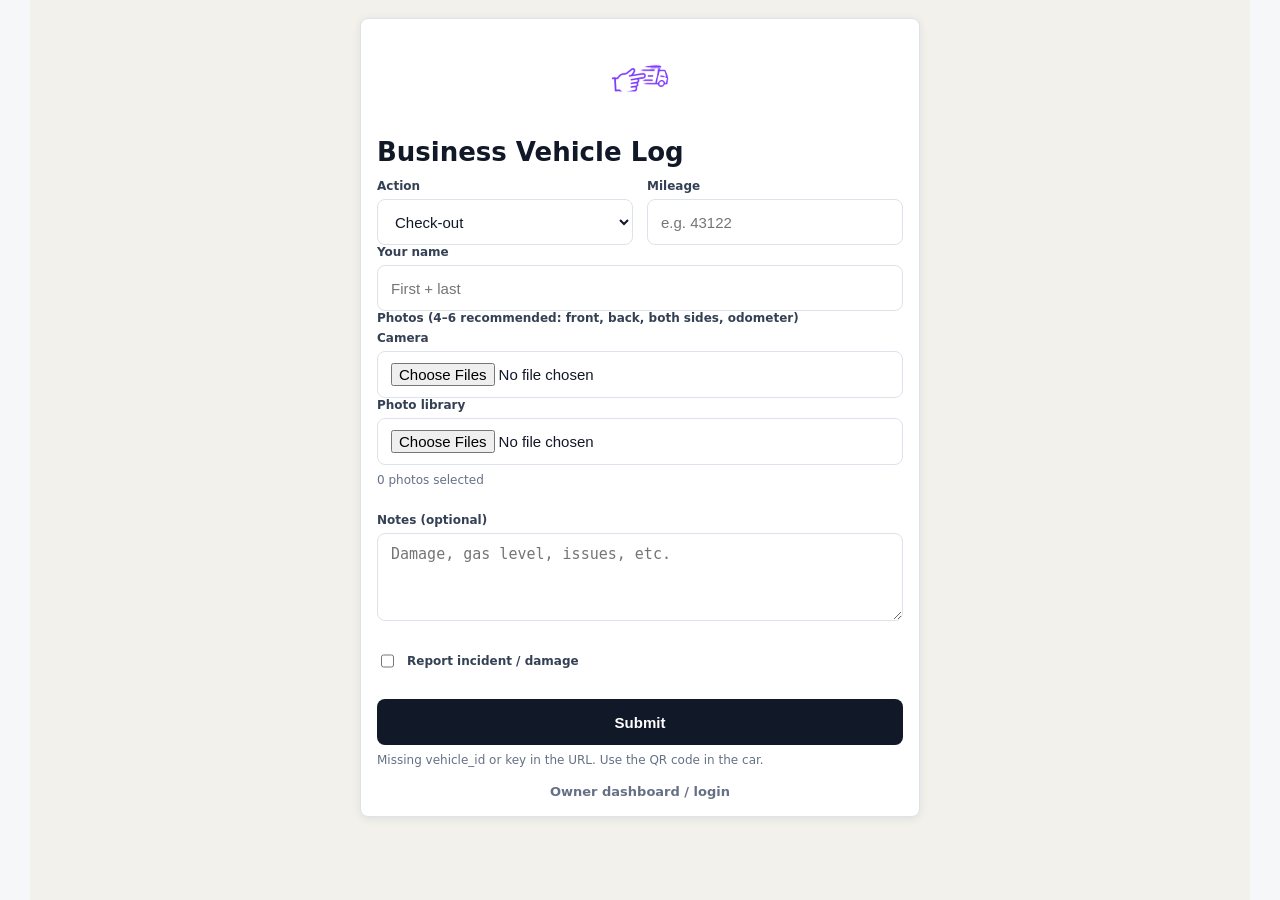
<file: index.html>
<!doctype html>
<html lang="en">
<head>
  <meta charset="utf-8" />
  <meta name="viewport" content="width=device-width,initial-scale=1" />
  <title>Nudge Fleet Vehicle Log</title>
  <link rel="icon" href="assets/nudge-fleet-favicon.png" type="image/png" />
  <link rel="apple-touch-icon" href="assets/nudge-fleet-icon-192.png" />
  <link rel="stylesheet" href="style.css" />
</head>
<body>
  <main class="driver-main">
  <div class="driver-card">
    <div class="logo-wrap">
      <img src="assets/nudge-fleet-icon.png" alt="Nudge Fleet" />
    </div>
    <h1>Business Vehicle Log</h1>

    <div class="row">
      <div>
        <label>Action</label>
        <select id="log_type">
          <option value="checkout">Check-out</option>
          <option value="return">Return</option>
        </select>
      </div>
      <div>
        <label>Mileage</label>
        <input id="mileage" type="number" min="0" inputmode="numeric" placeholder="e.g. 43122" required />
      </div>
    </div>

    <label>Your name</label>
    <input id="employee_name" type="text" placeholder="First + last" required />

    <label>Photos (4–6 recommended: front, back, both sides, odometer)</label>
    <label for="photos">Camera</label>
    <input id="photos" type="file" accept="image/*" capture="environment" multiple />
    <label for="photoLibrary">Photo library</label>
    <input id="photoLibrary" type="file" accept="image/*" multiple />
    <p id="photoCount" class="tiny" aria-live="polite">0 photos selected</p>
    <div id="photoPreviews" class="photo-previews"></div>

    <label>Notes (optional)</label>
    <textarea id="notes" placeholder="Damage, gas level, issues, etc."></textarea>

    <div class="checkbox">
      <input type="checkbox" id="has_incident" />
      <label for="has_incident" style="margin:0;">Report incident / damage</label>
    </div>

    <div id="incidentFields" style="display:none;">
      <label>Incident type</label>
      <select id="incident_type">
        <option value="damage">Damage</option>
        <option value="accident">Accident</option>
        <option value="theft">Theft</option>
        <option value="other">Other</option>
      </select>

      <label>Severity (optional)</label>
      <select id="severity">
        <option value="">(optional)</option>
        <option value="low">Low</option>
        <option value="medium">Medium</option>
        <option value="high">High</option>
      </select>

      <label>Description</label>
      <textarea id="incident_description" placeholder="What happened? Where? Any details."></textarea>

      <label>Location (optional)</label>
      <input id="incident_location" type="text" placeholder="e.g. Brian Head, UT / parking lot" />

      <label>Police report # (optional)</label>
      <input id="police_report_number" type="text" placeholder="If applicable" />
    </div>

    <div style="height:12px"></div>
    <button class="primary" id="submitBtn">Submit</button>

    <p class="tiny" id="status"></p>
    <div class="owner-login-link">
      <a href="dashboard.html">Owner dashboard / login</a>
    </div>
  </div>
  </main>

<script>
  const SUPABASE_URL = "https://zdspapaigdywpbfwwzfb.supabase.co";
  const EDGE_SUBMIT_URL = SUPABASE_URL.replace(/\/$/, "") + "/functions/v1/vehicle_log_submit";

  const qs = new URLSearchParams(location.search);
  const vehicle_id = qs.get("vehicle_id") || "";
  const k = qs.get("k") || "";

  const statusEl = document.getElementById("status");
  const submitBtn = document.getElementById("submitBtn");
  const photoInputs = [document.getElementById("photos"), document.getElementById("photoLibrary")];
  const photoPreviews = document.getElementById("photoPreviews");
  const photoCount = document.getElementById("photoCount");
  let selectedPhotos = [];
  let uploading = false;

  function renderPhotos() {
    photoCount.textContent = `${selectedPhotos.length} photo${selectedPhotos.length === 1 ? "" : "s"} selected`;
    photoPreviews.replaceChildren();
    selectedPhotos.forEach((photo, index) => {
      const tile = document.createElement("div");
      tile.className = "photo-preview";
      const image = document.createElement("img");
      image.src = photo.url;
      image.alt = `Selected photo ${index + 1}`;
      const remove = document.createElement("button");
      remove.type = "button";
      remove.textContent = "×";
      remove.title = `Remove photo ${index + 1}`;
      remove.setAttribute("aria-label", remove.title);
      remove.disabled = uploading;
      remove.addEventListener("click", () => {
        URL.revokeObjectURL(photo.url);
        selectedPhotos = selectedPhotos.filter(item => item !== photo);
        renderPhotos();
      });
      tile.append(image, remove);
      photoPreviews.append(tile);
    });
  }
  photoInputs.forEach(input => input.addEventListener("change", () => {
    for (const file of input.files || []) {
      selectedPhotos.push({ file, url: URL.createObjectURL(file) });
    }
    input.value = "";
    renderPhotos();
  }));

  function setStatus(msg, cls="") {
    statusEl.className = "tiny " + cls;
    statusEl.textContent = msg;
  }

  if (!vehicle_id || !k) {
    setStatus("Missing vehicle_id or key in the URL. Use the QR code in the car.", "bad");
    submitBtn.disabled = true;
  }

  const hasIncident = document.getElementById("has_incident");
  const incidentFields = document.getElementById("incidentFields");
  hasIncident.addEventListener("change", () => {
    incidentFields.style.display = hasIncident.checked ? "block" : "none";
  });

  submitBtn.addEventListener("click", async () => {
    try {
      submitBtn.disabled = true;
      uploading = true;
      photoInputs.forEach(input => { input.disabled = true; });
      renderPhotos();
      setStatus("Uploading…", "");

      const log_type = document.getElementById("log_type").value;
      const mileage = document.getElementById("mileage").value;
      const employee_name = document.getElementById("employee_name").value.trim();
      const notes = document.getElementById("notes").value.trim();

      if (!employee_name) throw new Error("Name is required.");
      if (mileage === "" || Number(mileage) < 0) throw new Error("Mileage must be a non-negative number.");

      const files = selectedPhotos.map(photo => photo.file);
      if (files.length < 1) throw new Error("At least 1 photo required (odometer).");

      const form = new FormData();
      form.append("vehicle_id", vehicle_id);
      form.append("log_type", log_type);
      form.append("employee_name", employee_name);
      form.append("mileage", mileage);
      form.append("notes", notes);
      form.append("k", k);
      files.forEach((f) => form.append("photos", f, f.name));

      // Incident fields
      if (hasIncident.checked) {
        const incident_type = document.getElementById("incident_type").value;
        const severity = document.getElementById("severity").value;
        const desc = document.getElementById("incident_description").value.trim();
        const loc = document.getElementById("incident_location").value.trim();
        const prn = document.getElementById("police_report_number").value.trim();

        if (!desc) throw new Error("Incident description is required.");

        form.append("incident_type", incident_type);
        if (severity) form.append("severity", severity);
        form.append("incident_description", desc);
        if (loc) form.append("incident_location", loc);
        if (prn) form.append("police_report_number", prn);
      }

      const resp = await fetch(EDGE_SUBMIT_URL, { method: "POST", body: form });
      const data = await resp.json().catch(() => ({}));

      if (!resp.ok) throw new Error(data?.error || `Submit failed (${resp.status})`);

      setStatus(`Saved ✅ Log ID: ${data.log_id}`, "ok");
      document.getElementById("mileage").value = "";
      document.getElementById("employee_name").value = "";
      document.getElementById("notes").value = "";
      selectedPhotos.forEach(photo => URL.revokeObjectURL(photo.url));
      selectedPhotos = [];
      renderPhotos();
      hasIncident.checked = false;
      incidentFields.style.display = "none";
      document.getElementById("incident_description").value = "";
      document.getElementById("incident_location").value = "";
      document.getElementById("police_report_number").value = "";
      document.getElementById("severity").value = "";
      document.getElementById("incident_type").value = "damage";
    } catch (e) {
      setStatus(e.message || "Something broke. Try again.", "bad");
    } finally {
      uploading = false;
      photoInputs.forEach(input => { input.disabled = false; });
      renderPhotos();
      submitBtn.disabled = !vehicle_id || !k;
    }
  });
</script>
</body>
</html>
</file>
<file: style.css>
:root {
  --bg: #f6f7f8;
  --panel: #fff;
  --ink: #111827;
  --muted: #667085;
  --line: #dde3ea;
  --soft-line: #edf1f4;
  --accent: #126c5a;
  --accent-strong: #0f8f5f;
  --blue: #1f6fd6;
  --warn: #b7791f;
  --warn-bg: #fff7e0;
  --bad: #d92d20;
  --bad-bg: #fff1f0;
  --good: #12824c;
  --good-bg: #e9f8ef;
  --shadow: 0 12px 32px rgba(16, 24, 40, .08);
}

* { box-sizing: border-box; }

body {
  margin: 0;
  font-family: system-ui, -apple-system, Segoe UI, Roboto, Arial, sans-serif;
  background: var(--bg);
  color: var(--ink);
}

a { color: inherit; }

.header-inner,
main {
  width: min(1220px, calc(100% - 32px));
  margin: 0 auto;
}

main { padding: 22px 0 28px; }

h1,
h2,
p,
dl,
dd {
  margin: 0;
}

h1 {
  font-size: clamp(22px, 3vw, 30px);
  letter-spacing: 0;
}

h2 {
  font-size: 17px;
  line-height: 1.25;
}

.subtle,
.empty {
  color: var(--muted);
  font-size: 13px;
}

.dashboard-header {
  background: radial-gradient(circle at top left, #172335, #05080d 62%);
  color: #fff;
  padding: 16px 0;
  border-bottom: 1px solid rgba(255,255,255,.08);
}

.dashboard-header .subtle { color: #d1d7df; }

.dashboard-header-row {
  display: grid;
  grid-template-columns: minmax(0, 1fr) auto;
  gap: 16px;
  align-items: center;
}

.brand {
  display: flex;
  align-items: center;
  gap: 14px;
  min-width: 0;
}

.brand img {
  width: 82px;
  height: 54px;
  object-fit: contain;
  flex: 0 0 auto;
}

.dashboard-actions {
  display: flex;
  align-items: center;
  justify-content: flex-end;
  gap: 12px;
  flex-wrap: wrap;
}

.row,
.auth-grid,
.dashboard-grid,
.dashboard-toolbar,
.service-form {
  display: grid;
  gap: 14px;
}

.row {
  grid-template-columns: repeat(2, minmax(0, 1fr));
}

.dashboard-toolbar {
  grid-template-columns: minmax(260px, 1.2fr) minmax(220px, .8fr) minmax(220px, auto);
  align-items: end;
  margin-bottom: 18px;
}

.dashboard-updated {
  align-self: center;
  justify-self: end;
  color: var(--muted);
  font-size: 13px;
}

label {
  display: block;
  font-size: 12px;
  font-weight: 800;
  margin: 0 0 6px;
  color: #344054;
}

input,
select,
textarea,
button {
  width: 100%;
  min-height: 46px;
  padding: 11px 13px;
  border: 1px solid var(--line);
  border-radius: 8px;
  font-size: 15px;
  background: #fff;
  color: var(--ink);
}

textarea { min-height: 88px; }

button,
.button-link {
  display: inline-flex;
  align-items: center;
  justify-content: center;
  width: auto;
  min-height: 46px;
  padding: 11px 16px;
  border-radius: 8px;
  border: 0;
  background: var(--ink);
  color: #fff;
  text-decoration: none;
  font-weight: 800;
  cursor: pointer;
  white-space: nowrap;
}

button.secondary,
.button-link {
  background: #fff;
  color: var(--ink);
  border: 1px solid var(--line);
}

.dashboard-header .dark-button {
  background: rgba(255,255,255,.08);
  color: #fff;
  border: 1px solid rgba(255,255,255,.18);
}

.success {
  background: linear-gradient(135deg, #169b66, #0e744e);
  color: #fff;
}

.primary-link {
  background: linear-gradient(135deg, #287be8, #1259bf);
  color: #fff;
  border-color: transparent;
}

button.compact {
  min-height: 36px;
  padding: 8px 12px;
  font-size: 13px;
}

.panel,
.metric,
.notice {
  background: var(--panel);
  border: 1px solid var(--line);
  border-radius: 10px;
  box-shadow: 0 1px 2px rgba(16, 24, 40, .04);
}

.panel,
.notice {
  padding: 16px;
}

.notice {
  margin-bottom: 14px;
  border-color: #e7cf91;
  background: #fff8e5;
}

.auth-grid {
  grid-template-columns: minmax(0, 420px) minmax(280px, 1fr);
  align-items: start;
}

.status-layout {
  grid-template-columns: minmax(0, 1.7fr) minmax(300px, .9fr);
  margin-bottom: 18px;
}

.dashboard-main {
  grid-template-columns: minmax(0, 1.5fr) minmax(320px, .9fr);
  margin-bottom: 18px;
}

.chart-layout,
.lower-layout {
  grid-template-columns: repeat(2, minmax(0, 1fr));
  margin-bottom: 18px;
}

.section-heading {
  display: flex;
  align-items: center;
  justify-content: space-between;
  gap: 12px;
  margin-bottom: 12px;
}

.hero-status {
  display: grid;
  grid-template-columns: 190px minmax(0, 1fr);
  gap: 22px;
  align-items: center;
  min-height: 210px;
}

.vehicle-photo {
  width: 100%;
  aspect-ratio: 4 / 3;
  display: block;
  object-fit: cover;
  border-radius: 8px;
  border: 1px solid #cfd7e1;
}

.vehicle-name {
  color: var(--muted);
  font-weight: 700;
  margin: -6px 0 30px;
}

.status-facts {
  display: grid;
  grid-template-columns: repeat(4, minmax(0, 1fr));
  gap: 18px;
}

.status-facts dt {
  color: var(--muted);
  font-size: 12px;
  font-weight: 800;
  margin-bottom: 6px;
}

.status-facts dd {
  font-size: 15px;
  font-weight: 800;
}

.glance-list,
.maintenance-card-list,
.forecast-list,
.incident-counts {
  display: grid;
  gap: 10px;
}

.glance-item {
  display: grid;
  grid-template-columns: 36px minmax(0, 1fr);
  gap: 12px;
  align-items: center;
}

.glance-item strong,
.glance-item span {
  display: block;
}

.glance-item strong {
  font-size: 14px;
}

.glance-item span:not(.glance-icon) {
  color: var(--muted);
  font-size: 13px;
  margin-top: 2px;
}

.glance-icon {
  width: 30px;
  height: 30px;
  border-radius: 999px;
  position: relative;
  background: #e8eef7;
}

.glance-icon::after {
  content: "";
  position: absolute;
  inset: 9px;
  border-radius: 999px;
  background: currentColor;
}

.glance-icon.ok { color: var(--good); background: var(--good-bg); }
.glance-icon.soon { color: var(--warn); background: var(--warn-bg); }
.glance-icon.bad { color: var(--bad); background: var(--bad-bg); }
.glance-icon.info { color: var(--blue); background: #eaf2ff; }

.metric-grid {
  display: grid;
  grid-template-columns: repeat(2, minmax(0, 1fr));
  gap: 12px;
}

.metric-tile {
  display: grid;
  grid-template-columns: 42px minmax(0, 1fr);
  gap: 10px;
  align-items: center;
  min-height: 88px;
  padding: 14px;
  border: 1px solid var(--line);
  border-radius: 9px;
  background: #fff;
}

.metric-icon {
  display: grid;
  place-items: center;
  width: 34px;
  height: 34px;
  border-radius: 9px;
  background: #edf5ff;
  color: var(--blue);
  font-size: 11px;
  font-weight: 900;
}

.metric-tile span:not(.metric-icon) {
  display: block;
  color: var(--muted);
  font-size: 13px;
}

.metric-tile strong {
  display: block;
  margin-top: 4px;
  font-size: 25px;
}

.maintenance-card {
  display: grid;
  grid-template-columns: 36px minmax(0, 1fr) minmax(110px, auto) minmax(110px, auto) auto;
  gap: 12px;
  align-items: center;
  padding: 12px;
  border: 1px solid var(--line);
  border-radius: 9px;
  background: #fff;
}

.maintenance-card.ok { background: linear-gradient(90deg, var(--good-bg), #fff 62%); }
.maintenance-card.soon { background: linear-gradient(90deg, var(--warn-bg), #fff 62%); border-color: #f1d398; }
.maintenance-card.due { background: linear-gradient(90deg, var(--bad-bg), #fff 62%); border-color: #f6b7b2; }
.maintenance-card.setup { background: linear-gradient(90deg, #f2f4f7, #fff 62%); }

.maintenance-status-dot {
  width: 30px;
  height: 30px;
  border-radius: 999px;
  background: var(--good);
}

.maintenance-card.soon .maintenance-status-dot { background: var(--warn); }
.maintenance-card.due .maintenance-status-dot { background: var(--bad); }
.maintenance-card.setup .maintenance-status-dot { background: #98a2b3; }

.maintenance-card strong,
.maintenance-card span,
.maintenance-card small {
  display: block;
}

.maintenance-card span,
.maintenance-card small {
  color: var(--muted);
  font-size: 13px;
}

.legend {
  display: flex;
  justify-content: center;
  flex-wrap: wrap;
  gap: 14px;
  margin-top: 14px;
  color: #344054;
  font-size: 12px;
}

.dot {
  display: inline-block;
  width: 9px;
  height: 9px;
  border-radius: 999px;
  margin-right: 6px;
}

.ok-dot { background: var(--good); }
.soon-dot { background: var(--warn); }
.due-dot { background: var(--bad); }
.setup-dot { background: #98a2b3; }

.pill {
  display: inline-flex;
  align-items: center;
  justify-content: center;
  min-height: 25px;
  padding: 4px 9px;
  border-radius: 999px;
  font-size: 12px;
  font-weight: 900;
  text-transform: capitalize;
  background: #edf0f3;
  color: #344054;
}

.pill.ok { background: var(--good-bg); color: var(--good); }
.pill.soon { background: var(--warn-bg); color: var(--warn); }
.pill.due { background: var(--bad-bg); color: var(--bad); }
.pill.setup { background: #eef1f5; color: #667085; }
.pill.info { background: #eaf2ff; color: var(--blue); }

.chart {
  min-height: 220px;
  overflow: hidden;
}

.compact-chart {
  max-height: 300px;
}

.chart-summary {
  display: flex;
  flex-wrap: wrap;
  gap: 8px;
  margin: 0 0 10px;
}

.chart-summary span {
  min-height: 26px;
  padding: 5px 9px;
  border: 1px solid var(--line);
  border-radius: 999px;
  color: #35312b;
  background: #fbfaf6;
  font-size: 12px;
  font-weight: 800;
}

.mileage-svg {
  display: block;
  width: 100%;
  height: auto;
}

.chart-grid {
  stroke: #e7eaf0;
  stroke-width: 1;
}

.chart-axis-label,
.chart-axis-title {
  fill: var(--muted);
  font-size: 11px;
  font-weight: 800;
}

.daily-bar {
  fill: var(--blue);
  opacity: .86;
}

.runway-line {
  fill: none;
  stroke: var(--blue);
  stroke-width: 4;
  stroke-linecap: round;
}

.current-mileage-point {
  fill: var(--good);
  stroke: #fff;
  stroke-width: 3;
}

.service-marker-line {
  stroke: #98a2b3;
  stroke-width: 1;
  stroke-dasharray: 4 4;
}

.service-marker {
  fill: #fff;
  stroke: var(--warn);
  stroke-width: 3;
}

.service-marker.due { stroke: var(--bad); }
.service-marker.setup { stroke: #98a2b3; }
.service-marker.ok { stroke: var(--good); }

.service-marker-label {
  fill: #344054;
  font-size: 10px;
  font-weight: 900;
}

table {
  width: 100%;
  border-collapse: collapse;
}

th,
td {
  padding: 11px 8px;
  border-bottom: 1px solid var(--soft-line);
  text-align: left;
  vertical-align: top;
  font-size: 13px;
}

th {
  color: #475467;
  font-size: 12px;
  background: #f8fafc;
}

.forecast-item,
.incident-row {
  display: grid;
  grid-template-columns: minmax(0, 1fr) auto;
  gap: 12px;
  align-items: start;
  padding: 12px;
  border: 1px solid var(--line);
  border-radius: 9px;
  background: #fbfcfd;
}

.alert-title {
  font-size: 14px;
  font-weight: 900;
}

.alert-note {
  margin-top: 6px;
  color: #344054;
  font-size: 13px;
}

.status {
  min-height: 20px;
  color: var(--muted);
  font-size: 13px;
}

.status.bad,
.bad {
  color: var(--bad);
}

.ok { color: var(--good); }

.empty-state {
  display: grid;
  justify-items: center;
  gap: 8px;
  padding: 26px 18px;
  border: 1px dashed #9fd6ba;
  border-radius: 10px;
  background: #fbfffd;
  text-align: center;
}

.empty-state p {
  color: var(--good);
  font-size: 13px;
}

.empty-check {
  display: grid;
  place-items: center;
  width: 46px;
  height: 46px;
  border-radius: 999px;
  background: var(--good);
  color: #fff;
  font-weight: 900;
  font-size: 12px;
}

.severity-grid {
  width: 100%;
  display: grid;
  grid-template-columns: repeat(4, 1fr);
  gap: 8px;
  margin-top: 12px;
  border-top: 1px solid var(--soft-line);
  padding-top: 12px;
}

.severity-grid strong,
.severity-grid small,
.incident-row span,
.incident-row small {
  display: block;
}

.severity-grid small,
.incident-row small {
  color: var(--muted);
}

.incident-detail-row {
  grid-template-columns: minmax(0, 1fr);
}

.incident-title-row {
  display: flex;
  flex-wrap: wrap;
  gap: 8px;
  align-items: center;
}

.incident-detail-row p {
  margin-top: 8px;
  color: #344054;
  font-size: 13px;
}

.incident-resolution-label {
  margin-top: 12px;
}

.incident-detail-row textarea {
  min-height: 76px;
  margin-top: 4px;
}

.incident-actions {
  display: flex;
  flex-wrap: wrap;
  gap: 8px;
  margin-top: 8px;
}

.services-panel {
  margin-bottom: 18px;
}

.service-history-panel {
  margin-bottom: 18px;
}

.history-admin-row {
  display: grid;
  grid-template-columns: minmax(220px, 1fr) auto minmax(240px, .8fr);
  gap: 12px;
  align-items: end;
  margin-bottom: 14px;
}

.service-summary-grid {
  margin-bottom: 16px;
}

.service-history-layout {
  display: grid;
  grid-template-columns: minmax(0, 1.35fr) minmax(320px, .75fr);
  gap: 16px;
  align-items: start;
}

.history-filters {
  display: grid;
  grid-template-columns: repeat(4, minmax(0, 1fr));
  gap: 10px;
  align-items: end;
  margin-bottom: 14px;
}

.service-timeline {
  display: grid;
  gap: 10px;
}

.timeline-row {
  display: grid;
  grid-template-columns: 120px minmax(0, 1fr) auto;
  gap: 14px;
  align-items: start;
  padding: 12px;
  border: 1px solid var(--line);
  border-radius: 10px;
  background: #fff;
}

.timeline-date {
  display: grid;
  gap: 4px;
  color: var(--muted);
  font-size: 13px;
}

.timeline-date strong {
  color: var(--ink);
}

.timeline-title {
  display: flex;
  flex-wrap: wrap;
  gap: 8px;
  align-items: center;
  margin-bottom: 6px;
}

.timeline-row p {
  color: #344054;
  font-size: 13px;
}

.timeline-meta {
  display: flex;
  flex-wrap: wrap;
  gap: 8px;
  margin-top: 8px;
  color: var(--muted);
  font-size: 12px;
  font-weight: 800;
}

.history-side {
  display: grid;
  gap: 16px;
}

.history-side h3,
.service-edit-form h3 {
  margin: 0 0 10px;
  font-size: 15px;
}

.service-edit-form {
  padding: 14px;
  border: 1px solid var(--line);
  border-radius: 10px;
  background: #fbfcfd;
}

.maintenance-edit-form {
  background: #fff;
}

.form-grid.two-col {
  display: grid;
  grid-template-columns: repeat(2, minmax(0, 1fr));
  gap: 10px;
}

.schedule-preview {
  margin: 10px 0;
  padding: 10px 12px;
  border: 1px solid #bfdbfe;
  border-radius: 8px;
  background: #eff6ff;
  color: var(--blue);
  font-size: 13px;
  font-weight: 800;
}

.schedule-row {
  display: grid;
  grid-template-columns: minmax(0, 1fr) auto;
  gap: 10px;
  align-items: start;
  padding: 12px;
  border: 1px solid var(--line);
  border-radius: 10px;
  background: #fff;
}

.schedule-row.due { border-color: #f6b7b2; background: var(--bad-bg); }
.schedule-row.soon { border-color: #f1d398; background: var(--warn-bg); }
.schedule-row.setup { background: #f2f4f7; }

.schedule-row strong,
.schedule-row span,
.schedule-row small {
  display: block;
}

.schedule-row span,
.schedule-row small {
  color: var(--muted);
  font-size: 12px;
}

.schedule-actions {
  grid-column: 1 / -1;
  display: flex;
  flex-wrap: wrap;
  gap: 8px;
}

.schedule-row button {
  justify-self: start;
}

.pill.maintenance { background: var(--good-bg); color: var(--good); }
.pill.inspection { background: #eaf2ff; color: var(--blue); }
.pill.repair { background: var(--bad-bg); color: var(--bad); }
.pill.body-repair { background: var(--warn-bg); color: var(--warn); }
.pill.accessory { background: #f0e7ff; color: #6941c6; }
.pill.major-service { background: #dbeafe; color: #1d4ed8; }

.modal-shell {
  position: fixed;
  inset: 0;
  z-index: 30;
  display: grid;
  place-items: center;
  padding: 20px;
}

.modal-backdrop {
  position: absolute;
  inset: 0;
  background: rgba(5, 8, 13, .55);
}

.modal-panel {
  position: relative;
  z-index: 1;
  width: min(720px, 100%);
  max-height: min(760px, calc(100vh - 40px));
  overflow: auto;
  background: #fff;
  border-radius: 12px;
  border: 1px solid var(--line);
  box-shadow: var(--shadow);
  padding: 18px;
}

.service-form {
  grid-template-columns: repeat(2, minmax(0, 1fr));
  gap: 12px;
  margin-bottom: 14px;
}

[hidden] { display: none !important; }

/* Driver / QR log page */
.driver-main {
  min-height: 100vh;
  display: grid;
  place-items: start center;
  padding: 18px;
  background: #f3f1eb;
}

.driver-card {
  width: min(560px, 100%);
  background: var(--panel);
  border: 1px solid var(--line);
  border-radius: 8px;
  padding: 16px;
  box-shadow: 0 2px 10px rgba(0,0,0,.08);
}

.logo-wrap {
  text-align: center;
  margin-bottom: 12px;
}

.logo-wrap img {
  width: 132px;
  height: 86px;
  object-fit: contain;
}

.driver-card h1 {
  font-size: 26px;
  margin-bottom: 12px;
}

.tiny {
  font-size: 12px;
  color: var(--muted);
  margin-top: 8px;
}

.checkbox {
  display: flex;
  align-items: center;
  gap: 10px;
  margin-top: 10px;
}

.checkbox input { width: auto; }

.photo-previews {
  display: grid;
  grid-template-columns: repeat(3, minmax(0, 1fr));
  gap: 8px;
  margin: 10px 0 16px;
}

.photo-preview { position: relative; aspect-ratio: 1; }
.photo-preview img { width: 100%; height: 100%; object-fit: cover; border-radius: 6px; }
.photo-preview button {
  position: absolute;
  top: 4px;
  right: 4px;
  width: 32px;
  height: 32px;
  min-height: 32px;
  padding: 0;
  font-size: 22px;
  background: rgba(17, 24, 39, .9);
}

.owner-login-link {
  margin-top: 14px;
  text-align: center;
}

.owner-login-link a {
  color: var(--muted);
  font-size: 13px;
  font-weight: 800;
  text-decoration: none;
}

.owner-login-link a:hover {
  color: var(--ink);
  text-decoration: underline;
}

.primary {
  width: 100%;
  background: var(--ink);
  color: #fff;
}

@media (min-width: 1050px) {
  .metric-grid {
    grid-template-columns: repeat(2, minmax(0, 1fr));
  }
}

@media (max-width: 980px) {
  .dashboard-header-row,
  .dashboard-toolbar,
  .status-layout,
  .dashboard-main,
  .chart-layout,
  .lower-layout,
  .service-history-layout,
  .auth-grid {
    grid-template-columns: 1fr;
  }

  .history-admin-row,
  .history-filters {
    grid-template-columns: repeat(2, minmax(0, 1fr));
  }

  .dashboard-updated {
    justify-self: start;
  }

  .dashboard-actions {
    justify-content: flex-start;
  }

  .hero-status {
    grid-template-columns: 150px minmax(0, 1fr);
  }

  .status-facts {
    grid-template-columns: repeat(2, minmax(0, 1fr));
  }
}

@media (max-width: 680px) {
  .header-inner,
  main {
    width: min(100% - 24px, 1220px);
  }

  main { padding-top: 16px; }

  .brand {
    align-items: flex-start;
  }

  .brand img {
    width: 58px;
    height: 40px;
  }

  .dashboard-actions {
    display: grid;
    grid-template-columns: repeat(2, minmax(0, 1fr));
    width: 100%;
  }

  .dashboard-actions button,
  .dashboard-actions .button-link {
    width: 100%;
  }

  .hero-status {
    grid-template-columns: 1fr;
    min-height: 0;
  }

  .vehicle-photo {
    max-height: 160px;
  }

  .vehicle-name {
    margin-bottom: 18px;
  }

  .status-facts,
  .metric-grid,
  .service-form,
  .history-admin-row,
  .history-filters,
  .row {
    grid-template-columns: 1fr;
  }

  .timeline-row {
    grid-template-columns: 1fr;
  }

  .timeline-row button {
    justify-self: start;
  }

  .maintenance-card {
    grid-template-columns: 30px minmax(0, 1fr);
  }

  .maintenance-card > div:nth-of-type(2),
  .maintenance-card > div:nth-of-type(3),
  .maintenance-card > .pill {
    grid-column: 2;
  }

  .responsive-table table,
  .responsive-table thead,
  .responsive-table tbody,
  .responsive-table th,
  .responsive-table td,
  .responsive-table tr {
    display: block;
  }

  .responsive-table thead {
    display: none;
  }

  .responsive-table tr {
    padding: 10px 0;
    border-bottom: 1px solid var(--soft-line);
  }

  .responsive-table td {
    display: grid;
    grid-template-columns: 110px minmax(0, 1fr);
    gap: 10px;
    border: 0;
    padding: 6px 0;
  }

  .responsive-table td::before {
    content: attr(data-label);
    color: var(--muted);
    font-size: 12px;
    font-weight: 800;
  }

  .chart {
    min-height: 180px;
  }

  .modal-shell {
    align-items: end;
    padding: 0;
  }

  .modal-panel {
    width: 100%;
    max-height: 88vh;
    border-radius: 14px 14px 0 0;
  }
}
</file>
